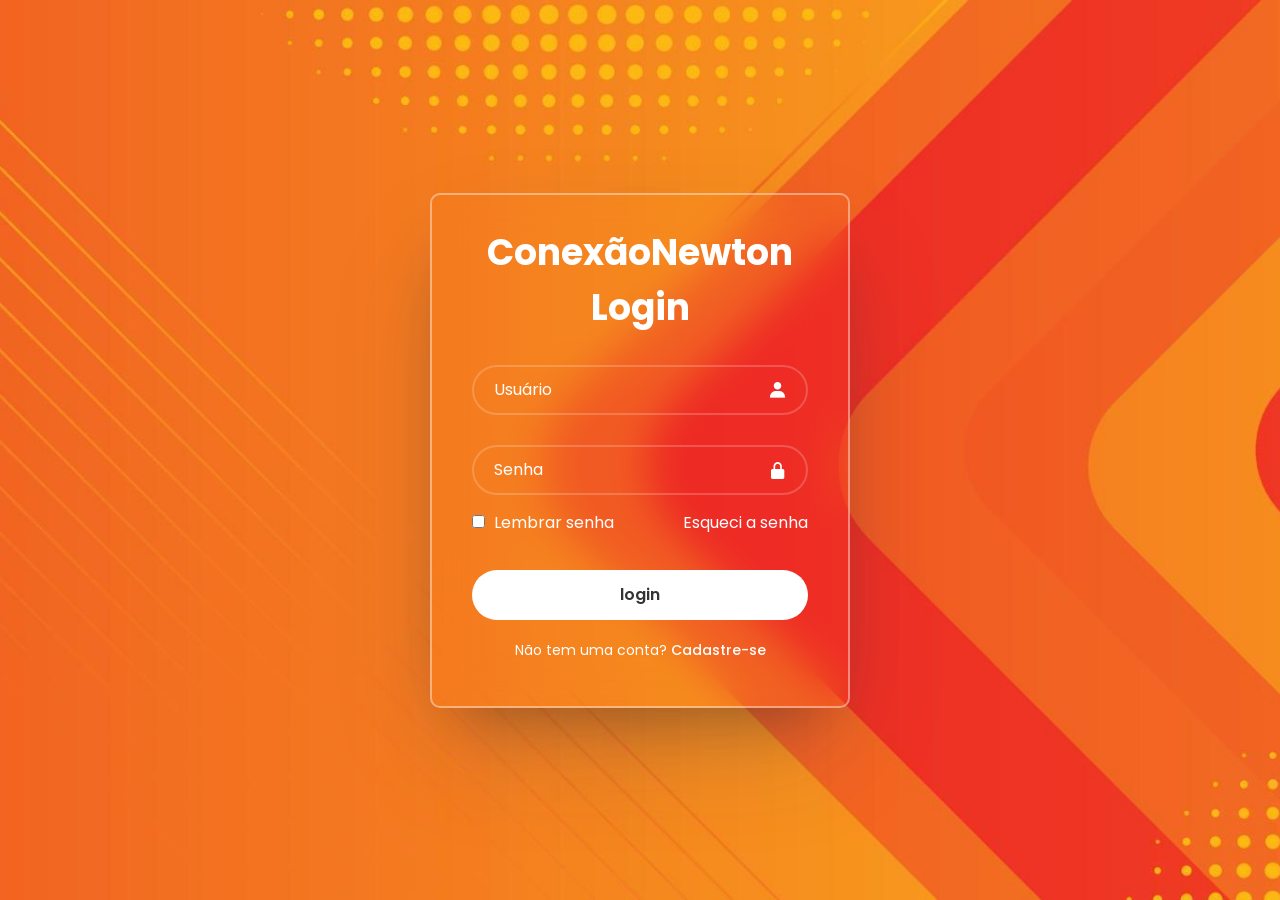
<file: index.html>
<!DOCTYPE html>
<html lang="pt-br">
<head>
    <meta charset="UTF-8">
    <meta name="viewport" content="width=device-width, initial-scale=1.0">
    <link rel="stylesheet" href="./img/style.css">
    <link href='https://unpkg.com/boxicons@2.1.4/css/boxicons.min.css' rel='stylesheet'>
    <title>ConexãoNewton login</title>
</head>
<body>
    <main class="container">
        <form>
            <h1>ConexãoNewton Login</h1>
            <div class="input-box">
                <input placeholder="Usuário" type="email">
                <i class="bx bxs-user"></i>
             </div>
             <div class="input-box">
                <input placeholder="Senha" type="password">
                <i class="bx bxs-lock-alt"></i>
             </div>
             <div class="remember-forgot">
                <label>
                 <input type="checkbox">
                  Lembrar senha
                </label>
                <a href="#">Esqueci a senha</a>
             </div>

             <button type="submit" class="login">login</button>

             <div class="register-link">
                <p>Não tem uma conta? <a href="#">Cadastre-se</a></p>
             </div>
        </form>
    </main>
</body>
</html>
</file>
<file: img/style.css>
@import url('https://fonts.googleapis.com/css2?family=Open+Sans:ital,wght@0,300..800;1,300..800&family=Playwrite+AR+Guides&family=Poppins:ital,wght@0,100;0,200;0,300;0,400;0,500;0,600;0,700;0,800;0,900;1,100;1,200;1,300;1,400;1,500;1,600;1,700;1,800;1,900&display=swap');

* {
    margin: 0;
    padding: 0;
    box-sizing: border-box;
    font-family: "Poppins", sans-serif;

}

body {
    display:flex;
    justify-content: center;
    align-items: center;
    min-height: 100vh;
    background: url('./fundolaranjasite.jpg');
    background-size: cover;
    background-position: center;
    
}

.container {
    width: 420px;
    background-color: transparent;
    border: 2px solid rgba(255, 255, 255, 0.411);
    border-radius: 10px;
    color: white;
    padding: 30px 40px;
    box-shadow: rgba(50, 50, 93, 0.25) 0px 50px 100px -20px, rgba(0, 0, 0, 0.3) 0px 30px 60px -30px;
    backdrop-filter: blur(20px);
    
}

.container h1 {
    font-size: 36px;
    text-align: center;

}

.input-box {
    position: relative;
    width: 100%;
    height: 50px;
    margin: 30px 0;

}

.input-box input {
    width: 100%;
    height: 100%;
    background-color: transparent;
    border: 2px solid  rgba(255, 255, 255, .2);
    border-radius: 40px;
    outline: none;
    font-size: 16px;
    color: white;
    padding: 20px 45px 20px 20px;
}

.input-box input::placeholder {
    color: white;
}

.input-box i {
    position: absolute;
    right: 20px;
    top: 50%;
    transform: translateY(-50%);
    font-size: 20px;

}

.remember-forgot {
    display: flex;
    justify-content: space-between;
    margin: -15px 0 15px;
}
/*
   margin e padding

   1 valor - margin 20px - Todos os lados
   2 valores - margin 20px 30px- em cima e em baixo, dos lados
   3 valores - padding 20px 10px 30px - em cima, dos lados, embaixo
   4 valores - margin: 10px 30px 12px 33px - em cima, direita, baixo e esquerda

*/

.remember-forgot label input {
    accent-color: white;
    margin-right: 5px;
}

.remember-forgot a {
    text-decoration: none;
    color: #fff;
}

.remember-forgot a:hover {
    text-decoration: underline;
}

.login {
    width: 100%;
    height: 50px;
    background-color: #fff;
    border: none;
    border-radius: 40px;
    cursor: pointer;
    font-size: 16px;
    color: #333;
    font-weight: 600;
    box-sizing: 0 0 10px rgba(0, 0, 0, .1);
    margin-top: 20px;
}

.login:hover {
    background-color:transparent;
    border: 2px solid rgba(255, 255, 255, .2);
    color: #fff;
    transition: 0.6s;
}

.register-link {
    font-size: 14px;
    text-align: center;
    margin: 20px 0 15px;
}

.register-link a {
    text-decoration: none;
    color: #fff;
    font-weight: 500;
}

.register-link a:hover {
    text-decoration: underline;
}
</file>
